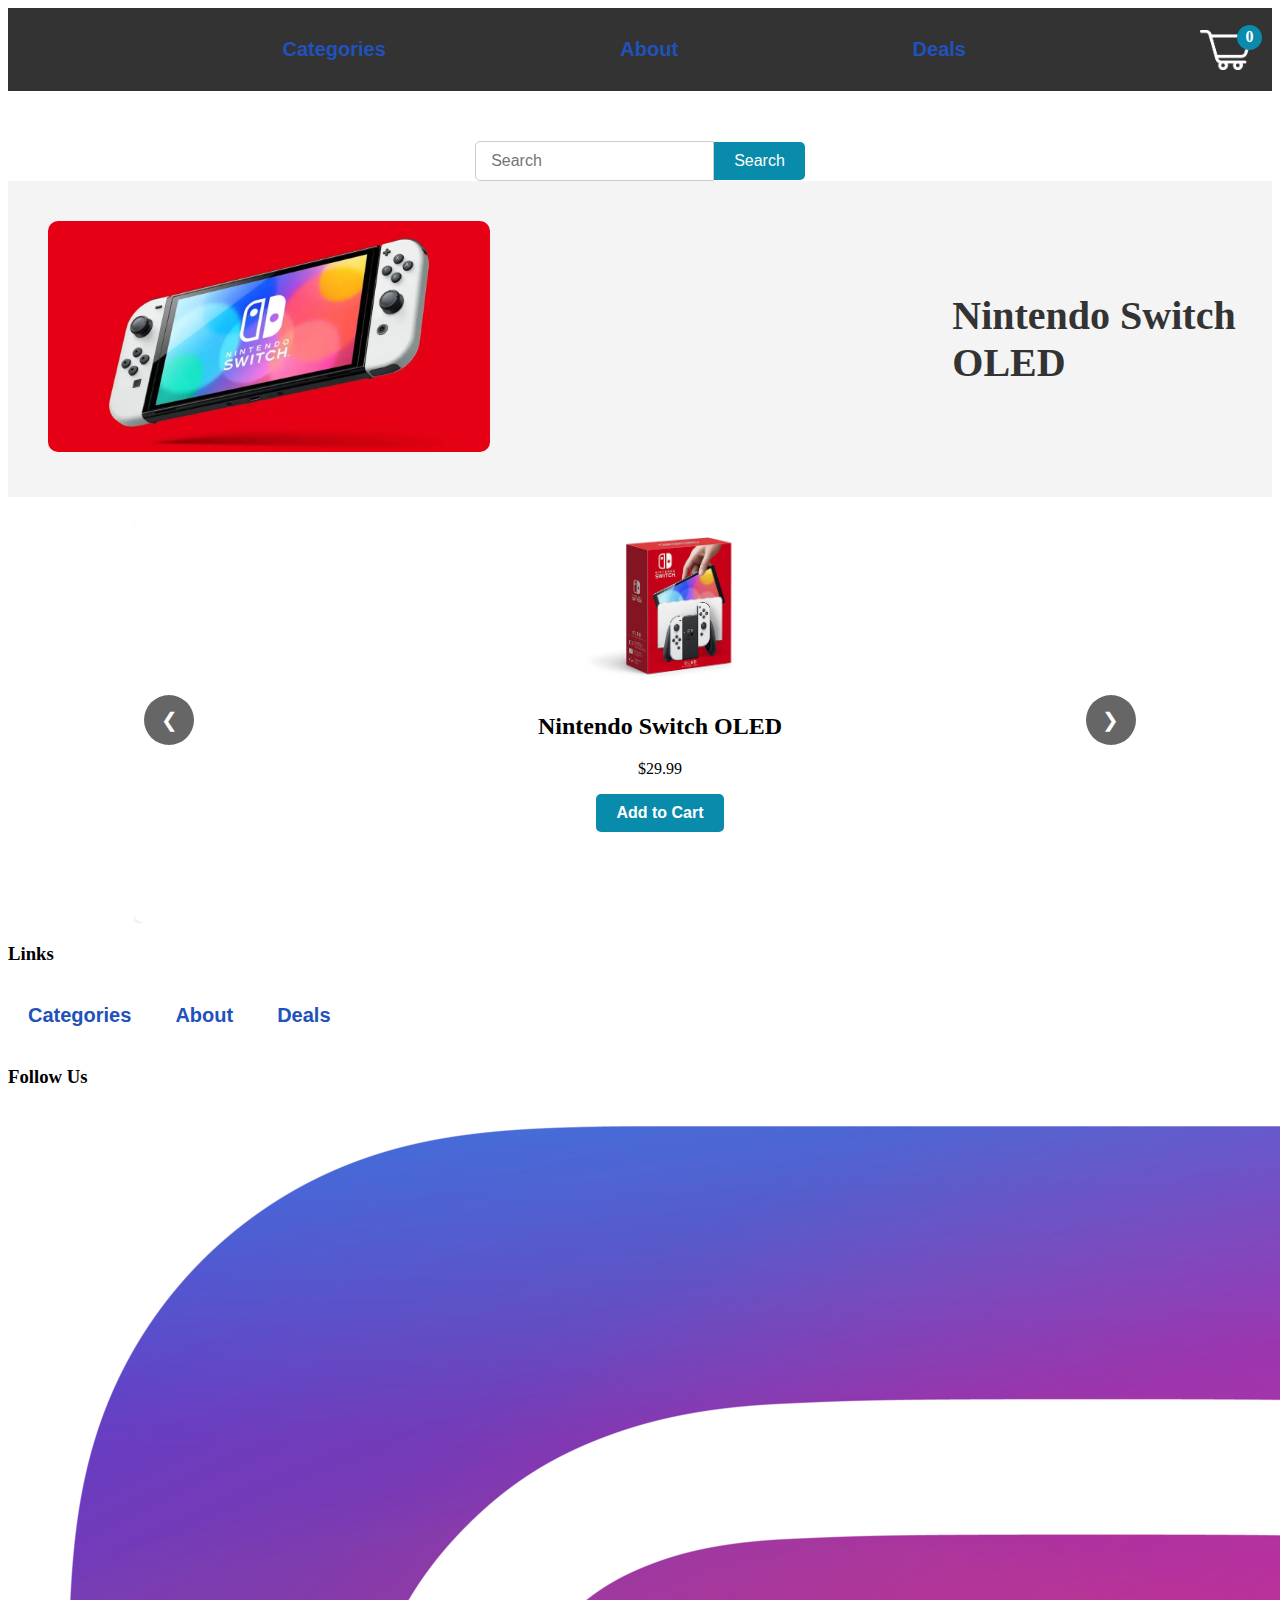
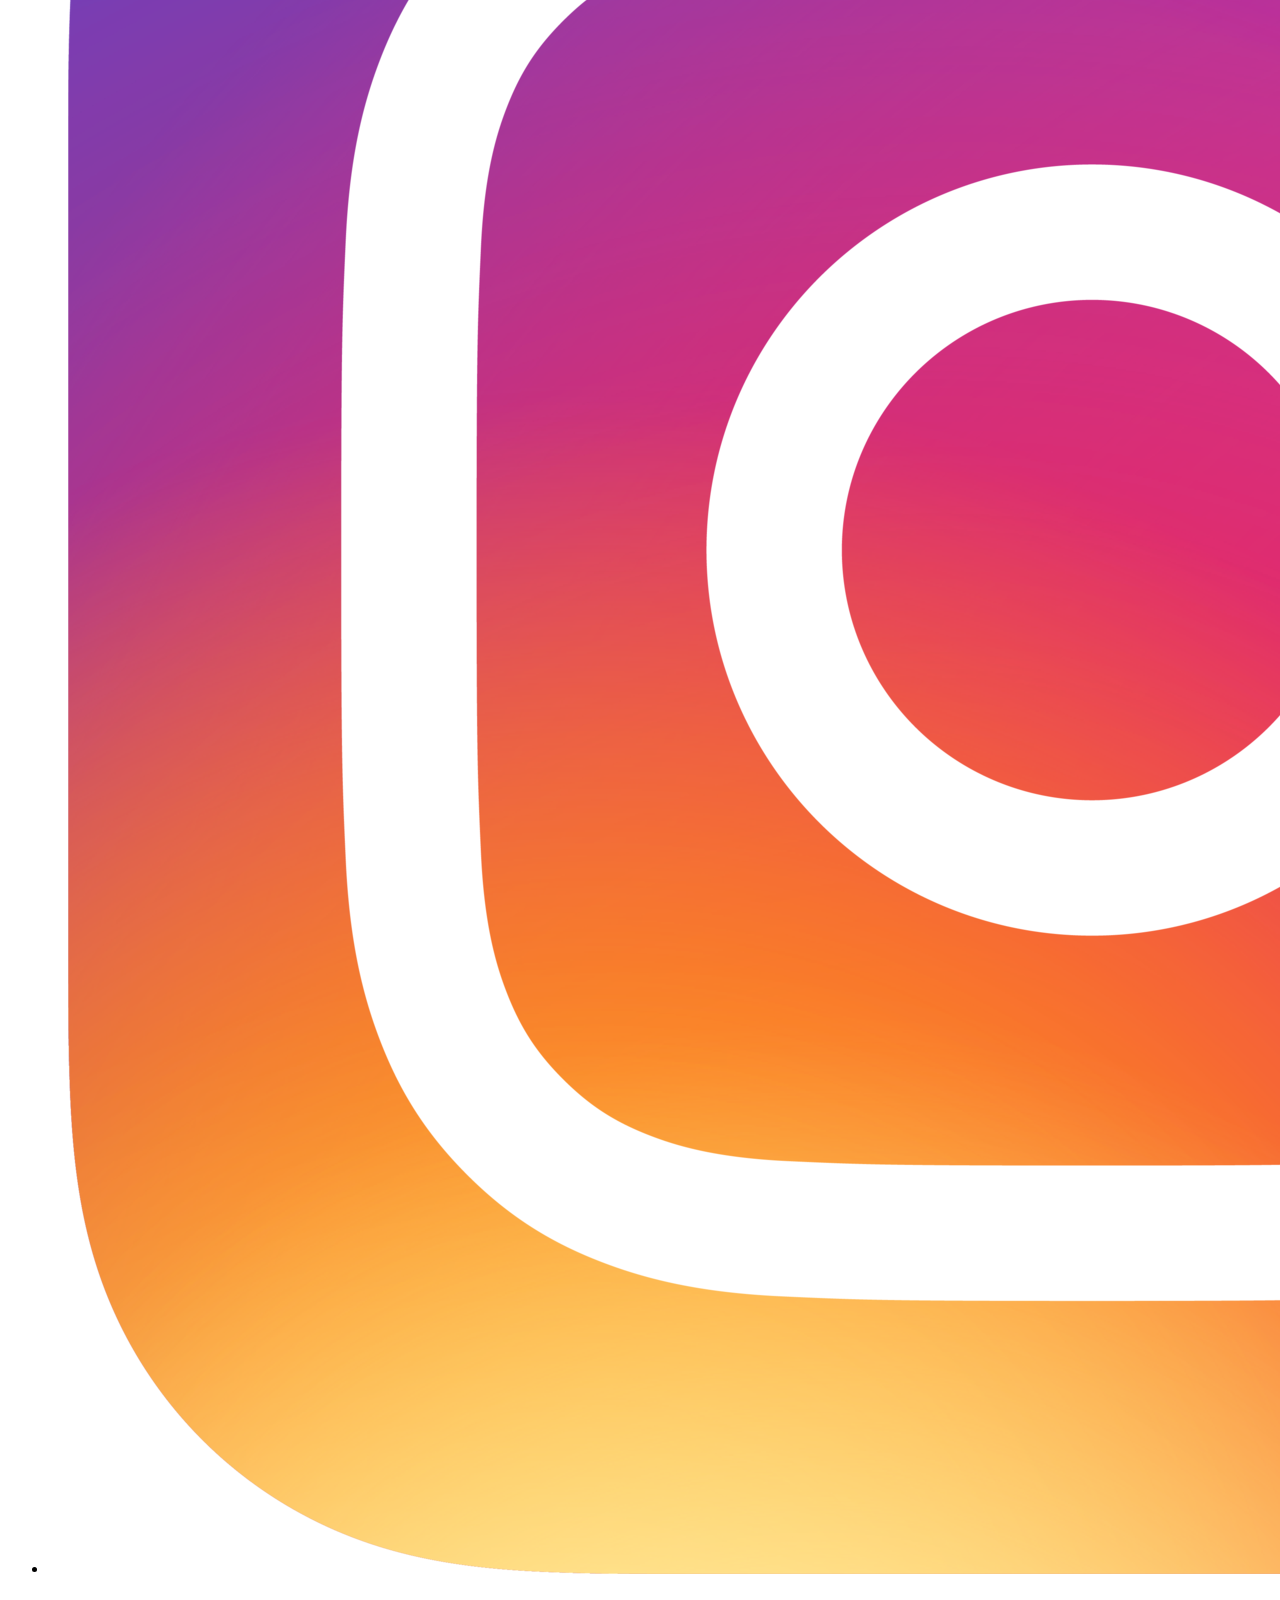
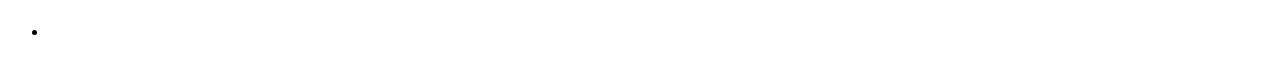
<file: index.html>
<!DOCTYPE html>
<html lang="en">
<head>
    <link rel="stylesheet" href="style.css">
    <meta charset="UTF-8">
    <script src="myscripts.js"></script>
    <meta name="viewport" content="width=device-width, initial-scale=1.0">
    <title>Cartzo</title>
</head>
<body>
   
<div class="navbar">
    <a href="index.html">
        <img src="cartzoLogo.svg" alt="Logo" class="logo">
    </a>
    <a>Categories</a>
    <a>About</a>
    <a>Deals</a>
    
    <div class="cart-container">
        <img src="cart.png" alt="Cart" class="cart" height="40px">
        <div id="cart-counter" class="cart-counter">0</div>
    </div>
</div>

</div>
    
    <div class="search-bar-container">
        <form class="search-bar" onsubmit="searchProducts(event)">
            <input type="text" id="search-input" placeholder="Search" />
            <button type="submit">Search</button>
        </form>
    </div>

    <!--- Banner -->
<section class="switch-banner switch-banner-vertical">
    <a href="switch-landing.html">
        <img src="switchOLEDHandheld.webp" alt="Nintendo Switch OLED" class="switch-banner-img clickable">
    </a>
    <div class="switch-banner-content">
        <h1>Nintendo Switch OLED</h1>
    </div>
</section>

    <div class="product-carousel">
        <button class="carousel-btn prev" onclick="prevProduct()">&#10094;</button>
        <div class="carousel-track">
            <div class="product-card">
                <img src="switchOLED.jpg" alt="Nintendo Switch OLED">
                <h2>Nintendo Switch OLED</h2>
                <p>$29.99</p>
                <button class="btn-primary" onclick="addToCart()">Add to Cart</button>
            </div>
            <div class="product-card">
                <img src="watch.png" alt="TIMEX Watch">
                <h2>TIMEX Watch</h2>
                <p>$399.99</p>
                <button class="btn-primary" onclick="addToCart()">Add to Cart</button>
            </div>
            <div class="product-card">
                <img src="watch2.jpg" alt="SIlver Watch">
                <h2>Silver Watch</h2>
                <p>$429.99</p>
                <button class="btn-primary" onclick="addToCart()">Add to Cart</button>
            </div>
            <div class="product-card">
                <img src="watch3.jpg" alt="Watch">
                <h2>Watch</h2>
                <p>$59.99</p>
                <button class="btn-primary" onclick="addToCart()">Add to Cart</button>
            </div>
            <div class="product-card">
                <img src="watch5.jpg" alt="Product 5">
                <h2>Watch</h2>
                <p>$69.99</p>
                <button class="btn-primary" onclick="addToCart()">Add to Cart</button>
            </div>
            <div class="product-card">
                <img src="deodorant.jpg" alt="Product 6">
                <h2>Axe Deodorant</h2>
                <p>$9.99</p>
                <button class="btn-primary" onclick="addToCart()">Add to Cart</button>
            </div>
            <div class="product-card">
                <img src="ios14Pro.jpg" alt="Iphone 14 Pro">
                <h2>Iphone 14 Pro</h2>
                <p>$449.99</p>
                <button class="btn-primary" onclick="addToCart()">Add to Cart</button>
            </div>
            <div class="product-card">
                <img src="mouse.jpg" alt="Mouse">
                <h2>Mouse</h2>
                <p>$49.99</p>
                <button class="btn-primary" onclick="addToCart()">Add to Cart</button>
            </div>
            <div class="product-card">
                <img src="nikeAirlifter.jpg" alt="Product 9">
                <h2>Nike Airlifter</h2>
                <p>$109.99</p>
                <button class="btn-primary" onclick="addToCart()">Add to Cart</button>
            </div>
            <div class="product-card">
                <img src="cap.jpg" alt="Boston Red Sox Cap">
                <h2>Boston Red Sox Cap</h2>
                <p>$9.99</p>
                <button class="btn-primary" onclick="addToCart()">Add to Cart</button>
            </div>
        </div>
        <button class="carousel-btn next" onclick="nextProduct()">&#10095;</button>
    </div>
    <footer class="footer">
        <div class="footer-container">
            <div class="footer-section">
                <h3>Links</h3>
                <a>Categories</a>
                <a>About</a>
                <a>Deals</a>
            </div>

            <div class="footer-section">
                <h3>Follow Us</h3>
                <ul class="social-links">
                    <li><a href="#"><img src="instagramLogo.webp" alt="Instagram" class="social-icon"></a></li>
                    <li><a href="#"><img src="linkedinLogo.svg" alt="LinkedIn" class="social-icon"></a></li>
                </ul>
            </div>
        </div>
        <!-- <div class="footer-bottom">
            <p>&copy; 2025 E-Commerce. All rights reserved.</p>
        </div> -->
    </footer>
</body>
</html>

<!-- <update> -->
</file>
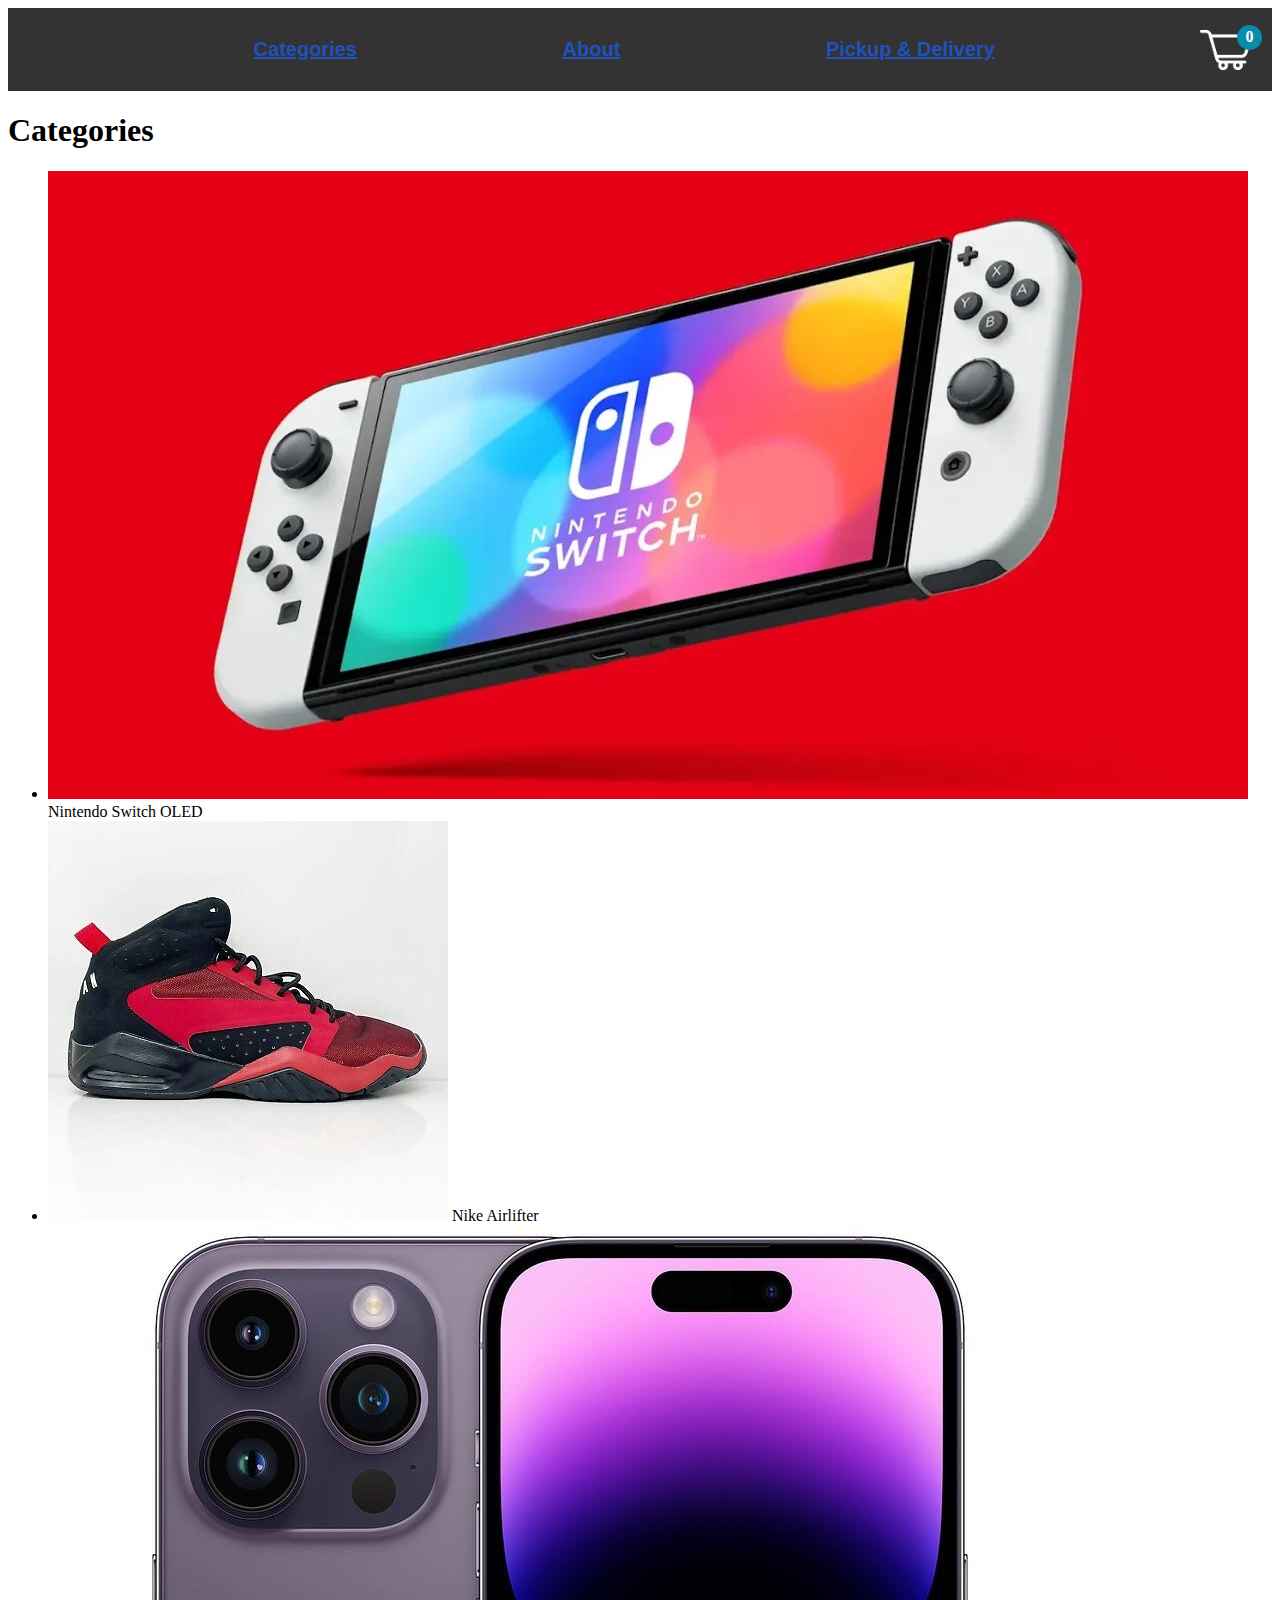
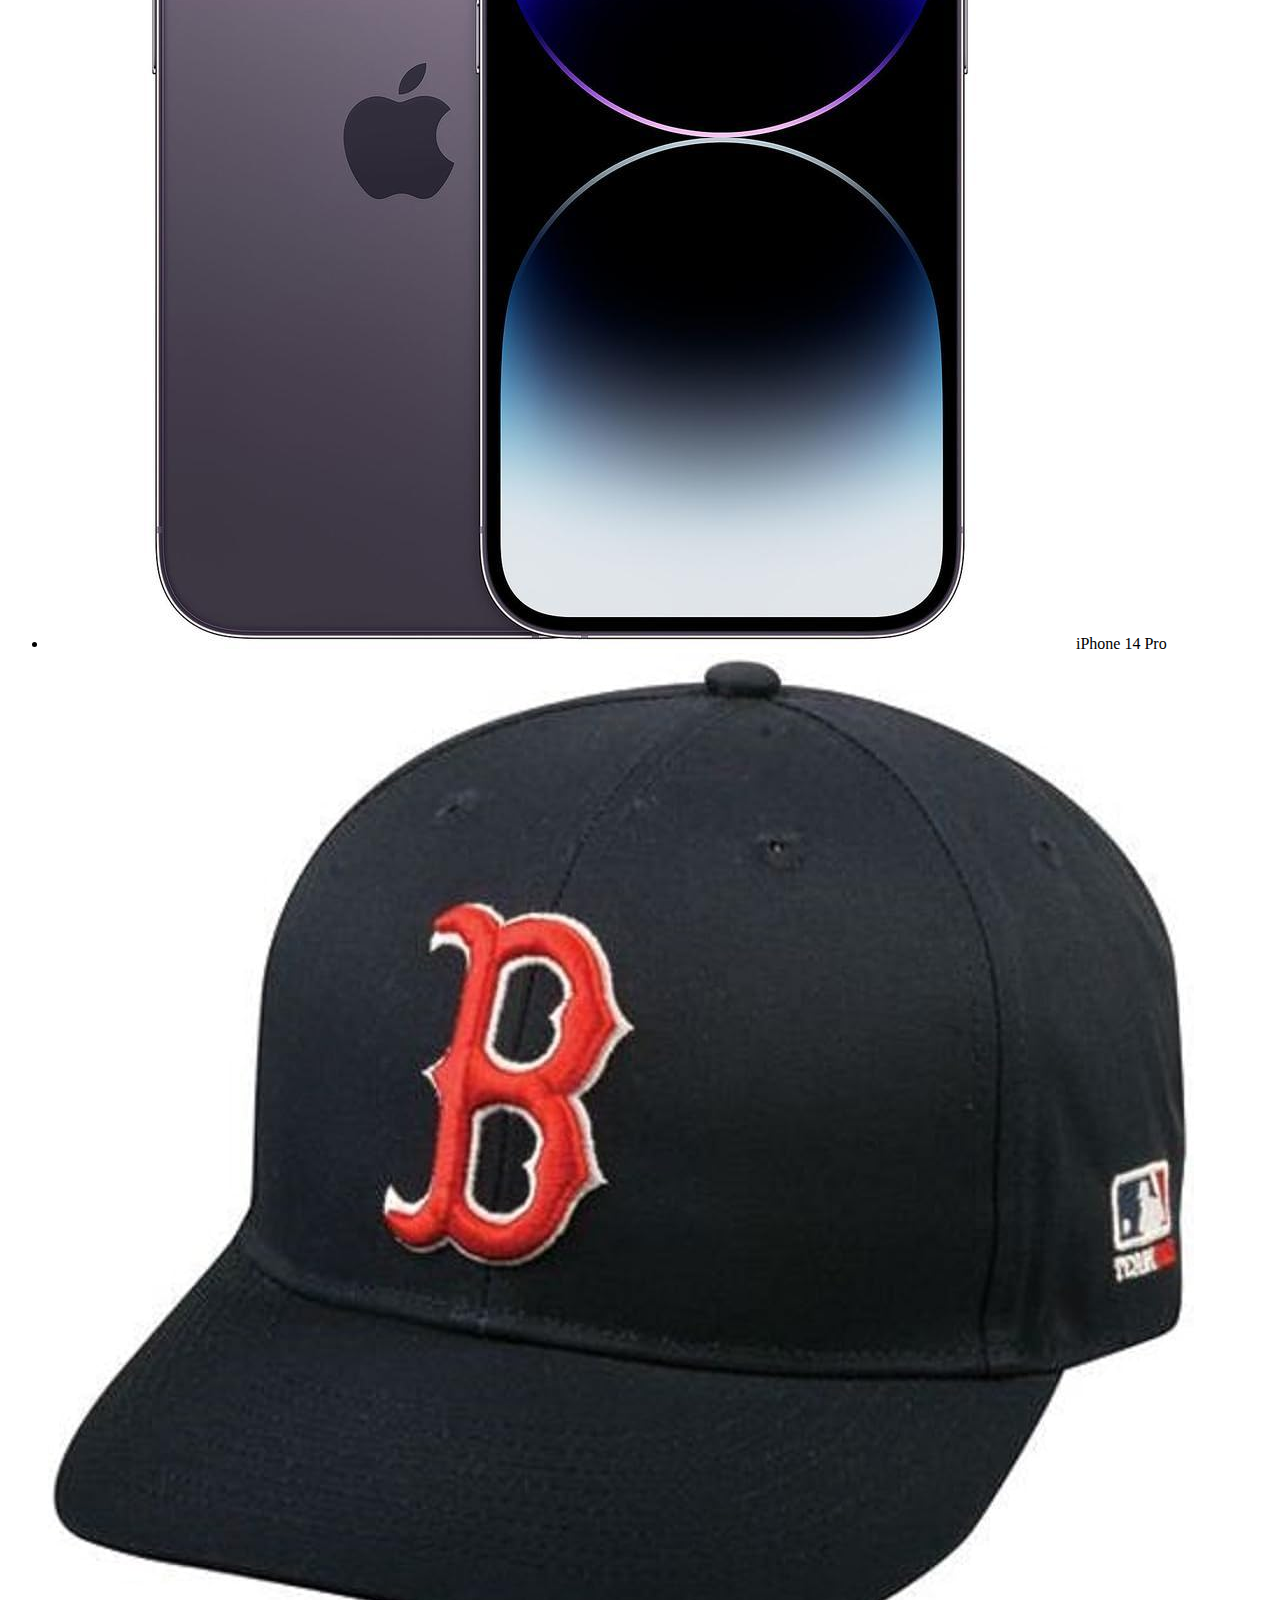
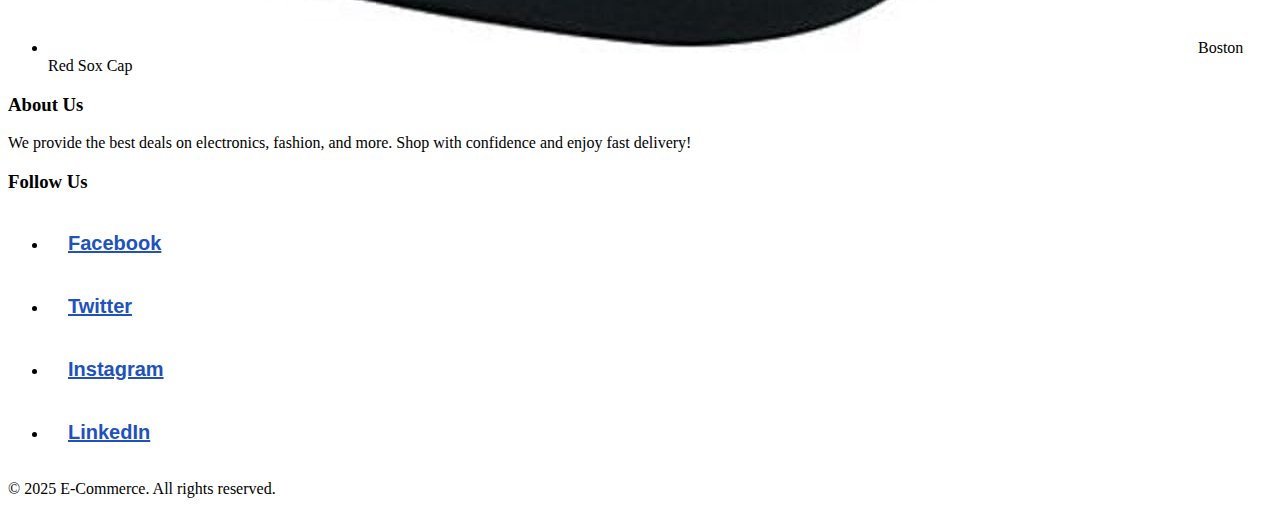
<file: categories.html>
<!DOCTYPE html>
<html lang="en">
<head>
    <link rel="stylesheet" href="style.css">
    <meta charset="UTF-8">
    <meta name="viewport" content="width=device-width, initial-scale=1.0">
    <title>Categories</title>
</head>
<body>
    <div class="navbar">
        <a href="index.html">
            <img src="cartzoLogo.svg" alt="Logo" class="logo">
        </a>
        <a href="categories.html">Categories</a>
        <a href="about.html">About</a>
        <a href="pickup&devlivery.html">Pickup & Delivery</a>
        <div class="cart-container">
            <img src="cart.png" alt="Cart" class="cart" height="40px">
            <div id="cart-counter" class="cart-counter">0</div>
        </div>
    </div>

    <main>
        <h1>Categories</h1>
        <ul class="category-list">
            <li>
                <img src="switchOLEDHandheld.webp" alt="Nintendo Switch OLED" class="category-thumb">
                <span>Nintendo Switch OLED</span>
            </li>
            <li>
                <img src="nikeAirlifter.jpg" alt="Nike Airlifter" class="category-thumb">
                <span>Nike Airlifter</span>
            </li>
            <li>
                <img src="ios14Pro.jpg" alt="iPhone 14 Pro" class="category-thumb">
                <span>iPhone 14 Pro</span>
            </li>
            <li>
                <img src="cap.jpg" alt="Boston Red Sox Cap" class="category-thumb">
                <span>Boston Red Sox Cap</span>
            </li>
            <!-- Add more categories as needed -->
        </ul>
    </main>
    
    <footer class="footer">
        <div class="footer-container">
            <div class="footer-section">
                <h3>About Us</h3>
                <p>We provide the best deals on electronics, fashion, and more. Shop with confidence and enjoy fast delivery!</p>
            </div>
           
            <div class="footer-section">
                <h3>Follow Us</h3>
                <ul class="social-links">
                    <li><a href="#">Facebook</a></li>
                    <li><a href="#">Twitter</a></li>
                    <li><a href="#">Instagram</a></li>
                    <li><a href="#">LinkedIn</a></li>
                </ul>
            </div>
        </div>
        <div class="footer-bottom">
            <p>&copy; 2025 E-Commerce. All rights reserved.</p>
        </div>
    </footer>
</body>
</html>
</file>
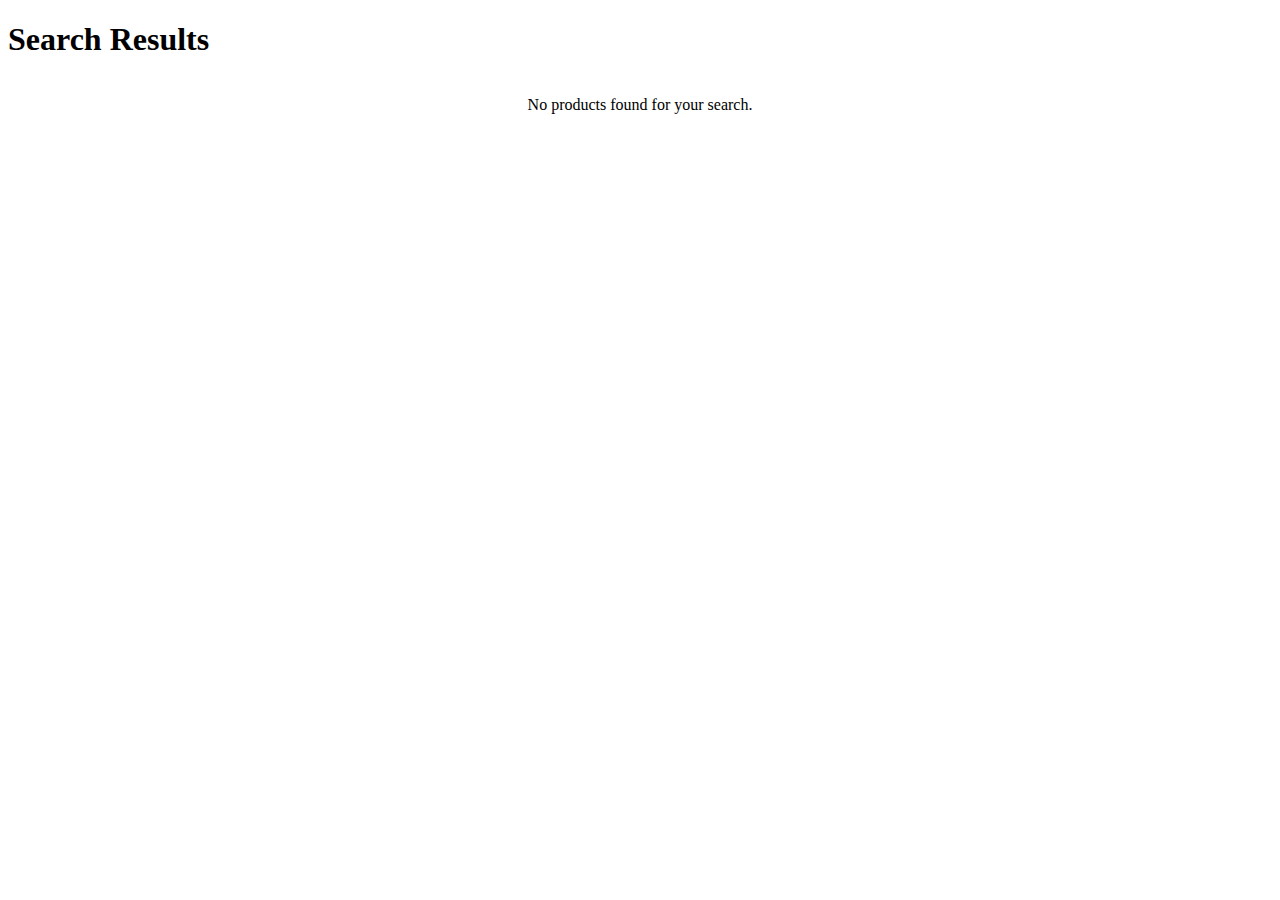
<file: search-results.html>
<!DOCTYPE html>
<html lang="en">
<head>
    <link rel="stylesheet" href="style.css">
    <meta charset="UTF-8">
    <script src="search-results.js" defer></script>
    <meta name="viewport" content="width=device-width, initial-scale=1.0">
    <title>Search Results</title>
</head>
<body>
    <h1>Search Results</h1>
    <div id="results-container" class="results-container"></div>
</body>
</html>

<head>
    <link rel="stylesheet" href="style.css">
    <meta charset="UTF-8">
    <script src="search-results.js" defer></script>
    <meta name="viewport" content="width=device-width, initial-scale=1.0">
    <title>Search Results</title>
</head>
</file>
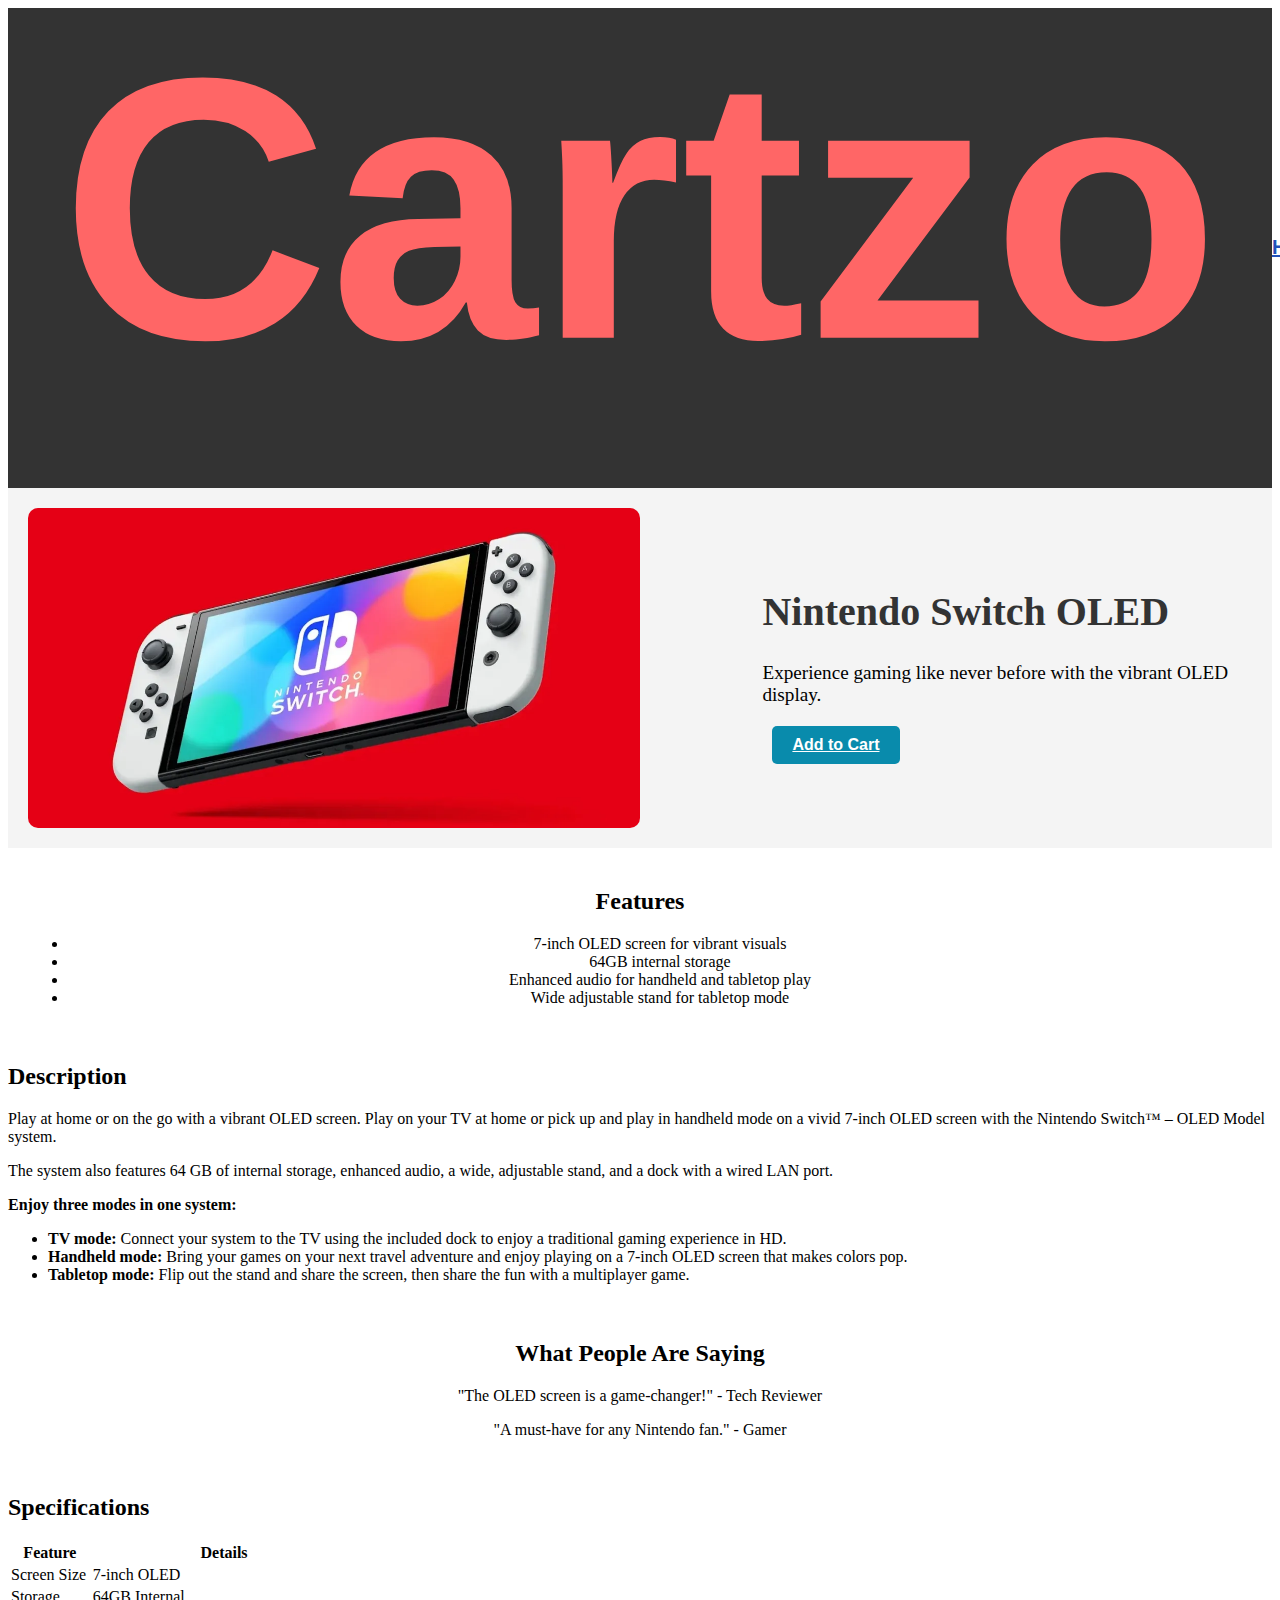
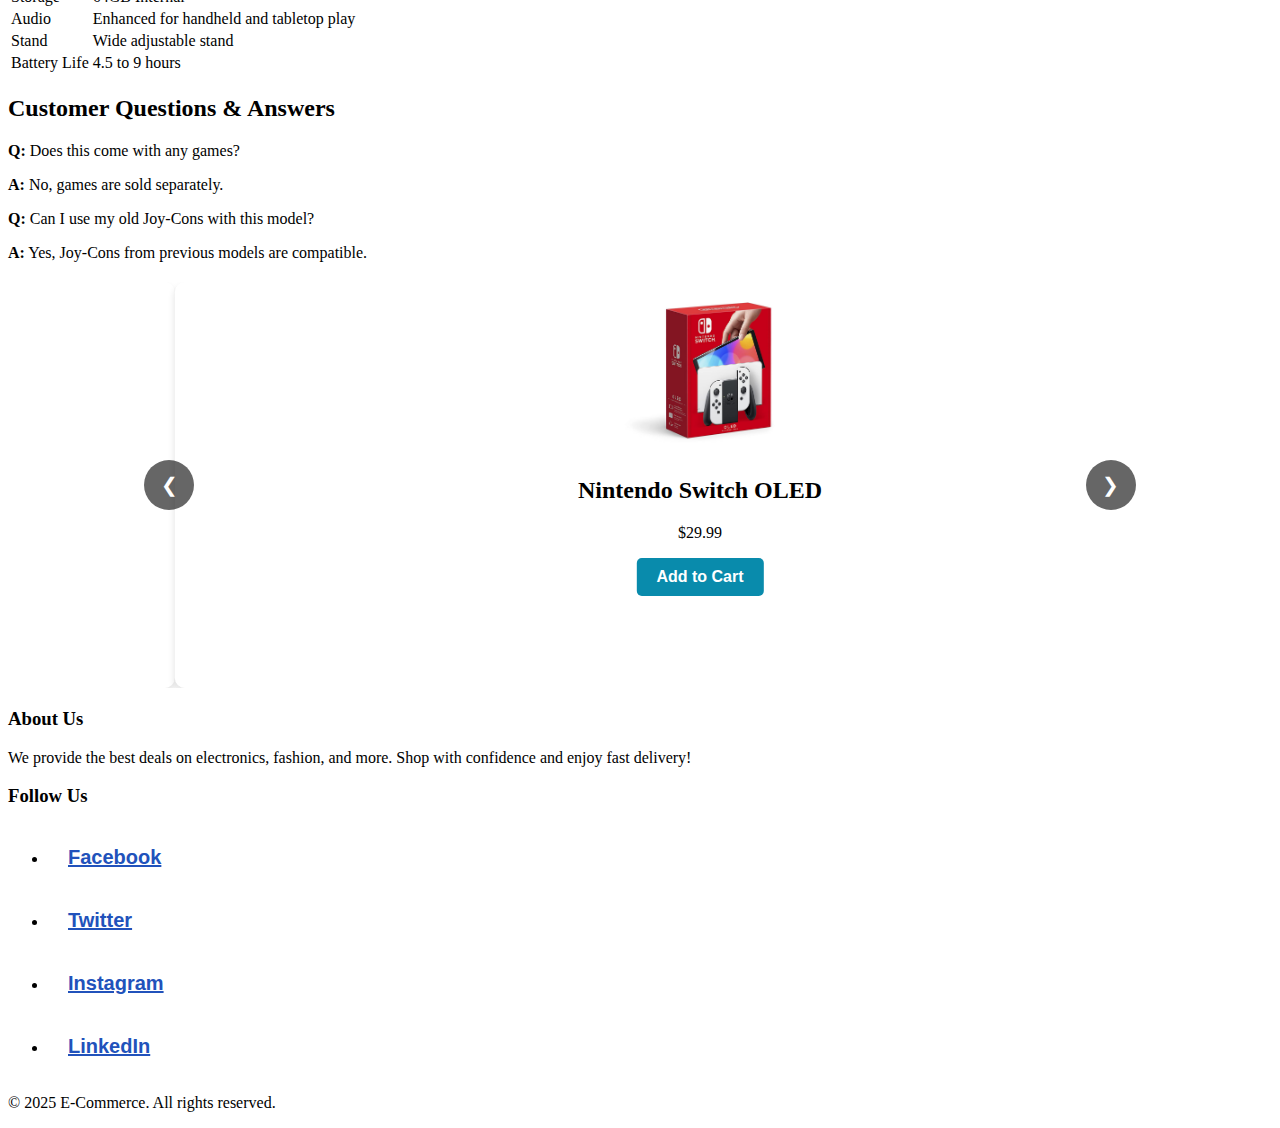
<file: switch-landing.html>
<!DOCTYPE html>
<html lang="en">
<head>
    <link rel="stylesheet" href="style.css">
    <meta charset="UTF-8">
    <meta name="viewport" content="width=device-width, initial-scale=1.0">
    <title>Nintendo Switch OLED</title>
</head>
<body>
    <div class="navbar">
        <img src="cartzoLogo.svg" alt="Logo" class="logo">
        <a href="index.html">Home</a>
        <a>Categories</a>
        <a>Activity</a>

        <div class="cart-container">
            <img src="cart.png" alt="Cart" class="cart" height="40px">
            <div id="cart-counter" class="cart-counter">0</div>
        </div>
    </div>
    <section class="switch-banner">
        <img src="switchOLEDHandheld.webp" alt="Nintendo Switch OLED">
        <div class="switch-banner-content">
            <h1>Nintendo Switch OLED</h1>
            <p>Experience gaming like never before with the vibrant OLED display.</p>
            <a href="#Add to Cart" class="btn-primary">Add to Cart</a>
        </div>
    </section>

    <div class="features-delivery-container">
        <div class="features">
            <h2>Features</h2>
            <ul>
                <li>7-inch OLED screen for vibrant visuals</li>
                <li>64GB internal storage</li>
                <li>Enhanced audio for handheld and tabletop play</li>
                <li>Wide adjustable stand for tabletop mode</li>
            </ul>
        </div>
    
        <div class="description">
            <h2>Description</h2>
            <p>
                Play at home or on the go with a vibrant OLED screen. Play on your TV at home or pick up and play in handheld mode on a vivid 7-inch OLED screen with the Nintendo Switch™ – OLED Model system. 
            </p>
            <p>
                The system also features 64 GB of internal storage, enhanced audio, a wide, adjustable stand, and a dock with a wired LAN port.
            </p>
            <p>
                <strong>Enjoy three modes in one system:</strong>
            </p>
            <ul>
                <li><strong>TV mode:</strong> Connect your system to the TV using the included dock to enjoy a traditional gaming experience in HD.</li>
                <li><strong>Handheld mode:</strong> Bring your games on your next travel adventure and enjoy playing on a 7-inch OLED screen that makes colors pop.</li>
                <li><strong>Tabletop mode:</strong> Flip out the stand and share the screen, then share the fun with a multiplayer game.</li>
            </ul>
        </div>
    </div>

    <div class="reviews">
        <h2>What People Are Saying</h2>
        <p>"The OLED screen is a game-changer!" - Tech Reviewer</p>
        <p>"A must-have for any Nintendo fan." - Gamer</p>
    </div>

    <h2>Specifications</h2>
<table class="specifications-table">
    <tr>
        <th>Feature</th>
        <th>Details</th>
    </tr>
    <tr>
        <td>Screen Size</td>
        <td>7-inch OLED</td>
    </tr>
    <tr>
        <td>Storage</td>
        <td>64GB Internal</td>
    </tr>
    <tr>
        <td>Audio</td>
        <td>Enhanced for handheld and tabletop play</td>
    </tr>
    <tr>
        <td>Stand</td>
        <td>Wide adjustable stand</td>
    </tr>
    <tr>
        <td>Battery Life</td>
        <td>4.5 to 9 hours</td>
    </tr>
</table>

<h2>Customer Questions & Answers</h2>
<div class="qa-section">
    <div class="qa-item">
        <p><strong>Q:</strong> Does this come with any games?</p>
        <p><strong>A:</strong> No, games are sold separately.</p>
    </div>
    <div class="qa-item">
        <p><strong>Q:</strong> Can I use my old Joy-Cons with this model?</p>
        <p><strong>A:</strong> Yes, Joy-Cons from previous models are compatible.</p>
    </div>
</div>

    <div class="product-carousel">
        <button class="carousel-btn prev" onclick="prevProduct()">&#10094;</button>
        <div class="carousel-track">
            <div class="product-card">
                <img src="switchOLED.jpg" alt="Nintendo Switch OLED">
                <h2>Nintendo Switch OLED</h2>
                <p>$29.99</p>
                <button class="btn-primary" onclick="addToCart()">Add to Cart</button>
            </div>
            <div class="product-card">
                <img src="watch.png" alt="TIMEX Watch">
                <h2>TIMEX Watch</h2>
                <p>$399.99</p>
                <button class="btn-primary" onclick="addToCart()">Add to Cart</button>
            </div>
            <div class="product-card">
                <img src="watch2.jpg" alt="SIlver Watch">
                <h2>Silver Watch</h2>
                <p>$429.99</p>
                <button class="btn-primary" onclick="addToCart()">Add to Cart</button>
            </div>
            <div class="product-card">
                <img src="watch3.jpg" alt="Watch">
                <h2>Watch</h2>
                <p>$59.99</p>
                <button class="btn-primary" onclick="addToCart()">Add to Cart</button>
            </div>
            <div class="product-card">
                <img src="watch4.jpg" alt="Product 5">
                <h2>Watch</h2>
                <p>$69.99</p>
                <button class="btn-primary" onclick="addToCart()">Add to Cart</button>
            </div>
            <div class="product-card">
                <img src="watch5.jpg" alt="Product 6">
                <h2>Watch</h2>
                <p>$79.99</p>
                <button class="btn-primary" onclick="addToCart()">Add to Cart</button>
            </div>
            <div class="product-card">
                <img src="ios14Pro.jpg" alt="Iphone 14 Pro">
                <h2>Iphone 14 Pro</h2>
                <p>$449.99</p>
                <button class="btn-primary" onclick="addToCart()">Add to Cart</button>
            </div>
            <div class="product-card">
                <img src="mouse.jpg" alt="Mouse">
                <h2>Mouse</h2>
                <p>$49.99</p>
                <button class="btn-primary" onclick="addToCart()">Add to Cart</button>
            </div>
            <div class="product-card">
                <img src="nikeAirlifter.jpg" alt="Product 9">
                <h2>Nike Airlifter</h2>
                <p>$109.99</p>
                <button class="btn-primary" onclick="addToCart()">Add to Cart</button>
            </div>
            <div class="product-card">
                <img src="cap.jpg" alt="Boston Red Sox Cap">
                <h2>Boston Red Sox Cap</h2>
                <p>$9.99</p>
                <button class="btn-primary" onclick="addToCart()">Add to Cart</button>
            </div>
        </div>
        <button class="carousel-btn next" onclick="nextProduct()">&#10095;</button>
    </div>

    <footer class="footer">
        <div class="footer-container">
            <div class="footer-section">
                <h3>About Us</h3>
                <p>We provide the best deals on electronics, fashion, and more. Shop with confidence and enjoy fast delivery!</p>
            </div>
           
            <div class="footer-section">
                <h3>Follow Us</h3>
                <ul class="social-links">
                    <li><a href="#">Facebook</a></li>
                    <li><a href="#">Twitter</a></li>
                    <li><a href="#">Instagram</a></li>
                    <li><a href="#">LinkedIn</a></li>
                </ul>
            </div>
        </div>
        <div class="footer-bottom">
            <p>&copy; 2025 E-Commerce. All rights reserved.</p>
        </div>
    </footer>

    <script src="myscripts.js"></script>
</body>
</html>
</file>
<file: style.css>
/* .navbar {
    height: 80%;
    width: 100%;
} */


.navbar {
    display: flex; /* Use Flexbox for alignment */
    align-items: center; /* Vertically align items */
    justify-content: space-between; /* Space out items */
    padding: 10px 20px; /* Add some padding */
    background-color: #333; /* Optional: Navbar background color */
    color: white; /* Optional: Navbar text color */
}

.search-bar-container {
    display: flex; /* Use Flexbox for centering */
    justify-content: center; /* Center horizontally */
    align-items: center; /* Center vertically */
    margin-top: 50px; /* Move the search bar down */
}

.search-bar {
    display: flex; /* Align input and button horizontally */
    align-items: center; /* Vertically align input and button */
}

.search-bar input {
    padding: 10px 15px;
    font-size: 16px;
    border: 1px solid #ccc;
    border-radius: 5px 0 0 5px; /* Rounded corners for the left side */
    outline: none;
}

.search-bar button {
    padding: 10px 20px;
    font-size: 16px;
    background-color: #098bac;
    color: white;
    border: none;
    border-radius: 0 5px 5px 0; /* Rounded corners for the right side */
    cursor: pointer;
}

.search-bar button:hover {
    background-color: #086a8a; /* Darker shade on hover */
}

.cart-container {
    display: flex; /* Align cart icon and counter */
    align-items: center; /* Vertically align cart icon and counter */
    position: relative; /* For positioning the counter */
    margin-left: auto; /* Push the cart to the far right */
}

a {
    display: inline-block;
    padding: 10px;
    font-size: 20px;
    font-weight: bold;
    font-family:Arial;
    margin:10px;
    color:#2152bb;
}

.watch-card img {
    width: 80%; /* Adjust the size of the image */
    height: auto; /* Maintain aspect ratio */
    display: block; /* Make the image a block element */
    margin: 0 auto; /* Center the image horizontally */
    border-radius: 8px; /* Optional: Add rounded corners */
}
  .watch-card:hover {
    box-shadow: 0 4px 12px rgba(0,0,0,0.1);
  }

/* Banner */
/* .banner-image {
    background: url('img/banner.jpg') no-repeat center center / cover;
    height:70vh;
    width:100%;
    background-color:rgb(68, 68, 68);
} */

/* Banner */ 
.banner {
    background: url('../img/watch.png') no-repeat center center / cover;
    height: 70vh;
    width: 70%;
    position: relative;
    display: inline-block;
} 
.banner {
    position: relative;
    width: 100%; /* Full width */
    height: 70vh; /* Adjust height as needed */
    background-image: url('switchOLEDHandheld.webp'); /* Set the background image */
    background-size: contain; /* Ensure the entire image is visible */
    background-position: center; /* Center the image horizontally and vertically */
    background-repeat: no-repeat; /* Prevent the image from repeating */
    overflow: hidden; /* Ensure no overflow */
}

.banner-content {
    position: absolute;
    top: 50%;
    left: 50%;
    transform: translate(-50%, -50%);
    text-align: center;
    color: white; /* Ensure text is visible on the image */
    text-shadow: 0 2px 4px rgba(0, 0, 0, 0.7); /* Add shadow for better readability */
}

.banner-content h1 {
    font-size: 3rem; /* Adjust as needed */
    margin-bottom: 10px;
}

.banner-content p {
    font-size: 1.5rem; /* Adjust as needed */
}

.banner-image img {
    width: 100%; /* Make the image span the full width */
    height: 100%; /* Make the image cover the height */
    object-fit: cover; /* Ensure the image scales properly */
}

.banner-buttons {
    display: flex;
    gap: 40px;
}

.btn-primary {
    padding: 10px 20px;
    background-color: #098bac;
    color: white;
    border: none;
    border-radius: 5px;
    cursor: pointer;
    font-size: 16px;
    font-weight: bold;
}

/* Cart container */
.cart-container {
    position: relative;
    margin-left: 20px;
}

/* Cart counter */
.cart-counter {
    background-color: #098bac;
    color: white;
    font-size: 16px;
    font-weight: bold;
    border-radius: 50%;
    width: 25px;
    height: 25px;
    display: flex;
    align-items: center;
    justify-content: center;
    position: absolute;
    top: -5px;
    right: -10px;
}

/* Cart animation */
@keyframes cart-bounce {
    0%, 100% {
        transform: translateY(0);
    }
    50% {
        transform: translateY(-10px);
    }
}

.product-carousel {
    position: relative;
    width: 80%;
    margin: 20px auto;
    overflow: hidden; /* Hide overflowing content */
}

.carousel-track {
    display: flex;
    transition: transform 0.5s ease-in-out;
}

.product-card {
    flex: 0 0 100%; /* Each product takes full width */
    text-align: center;
    padding: 20px;
    box-shadow: 0 4px 6px rgba(0, 0, 0, 0.1);
    background-color: #fff;
    border-radius: 10px;
}

.carousel-btn {
    position: absolute;
    top: 50%;
    transform: translateY(-50%);
    background-color: rgba(0, 0, 0, 0.6); /* Semi-transparent background */
    color: white;
    border: none;
    padding: 15px;
    cursor: pointer;
    font-size: 20px;
    border-radius: 50%; /* Make the button circular */
    width: 50px; /* Set width for a perfect circle */
    height: 50px; /* Set height for a perfect circle */
    display: flex;
    align-items: center;
    justify-content: center;
    z-index: 1000;
    transition: background-color 0.3s ease;
}

.carousel-btn.prev {
    left: 10px; /* Position the left button */
}

.carousel-btn.next {
    right: 10px; /* Position the right button */
}

.carousel-btn:hover {
    background-color: rgba(0, 0, 0, 0.8); /* Darker background on hover */
}

/* Modal styles */
.modal {
    display: none; /* Hidden by default */
    position: fixed;
    top: 0;
    left: 0;
    width: 100%;
    height: 100%;
    background-color: rgba(0, 0, 0, 0.5); /* Semi-transparent background */
    z-index: 1000;
    justify-content: center;
    align-items: center;
}

.modal-content {
    background-color: white;
    padding: 20px;
    border-radius: 10px;
    text-align: center;
    width: 300px;
    box-shadow: 0 4px 6px rgba(0, 0, 0, 0.2);
}

.modal-buttons {
    display: flex;
    justify-content: space-around;
    margin-top: 20px;
}

.btn-secondary {
    padding: 10px 20px;
    background-color: transparent;
    color: #098bac;
    border: 2px solid #098bac;
    border-radius: 5px;
    cursor: pointer;
    font-size: 16px;
    font-weight: bold;
}

/* search results page */
.results-container {
    display: flex;
    flex-direction: column;
    align-items: center;
    gap: 20px;
    margin: 20px;
}

.product-card {
    width: 80%;
    padding: 20px;
    box-shadow: 0 4px 6px rgba(0, 0, 0, 0.1);
    border-radius: 10px;
    text-align: center;
    background-color: #fff;
}

.product-card img {
    width: 150px;
    height: auto;
    margin-bottom: 10px;
}

.switch-banner {
    display: flex;
    align-items: center;
    justify-content: space-between;
    padding: 20px;
    background-color: #f4f4f4;
}

.switch-banner img {
    width: 50%;
    border-radius: 10px;
}

.switch-banner-content {
    max-width: 40%;
    text-align: left;
}

.switch-banner-content h1 {
    font-size: 2.5rem;
    color: #333;
}

.switch-banner-content p {
    font-size: 1.2rem;
    margin: 10px 0;
}

.features, .reviews, .buy-now {
    padding: 20px;
    text-align: center;
}
</file>
